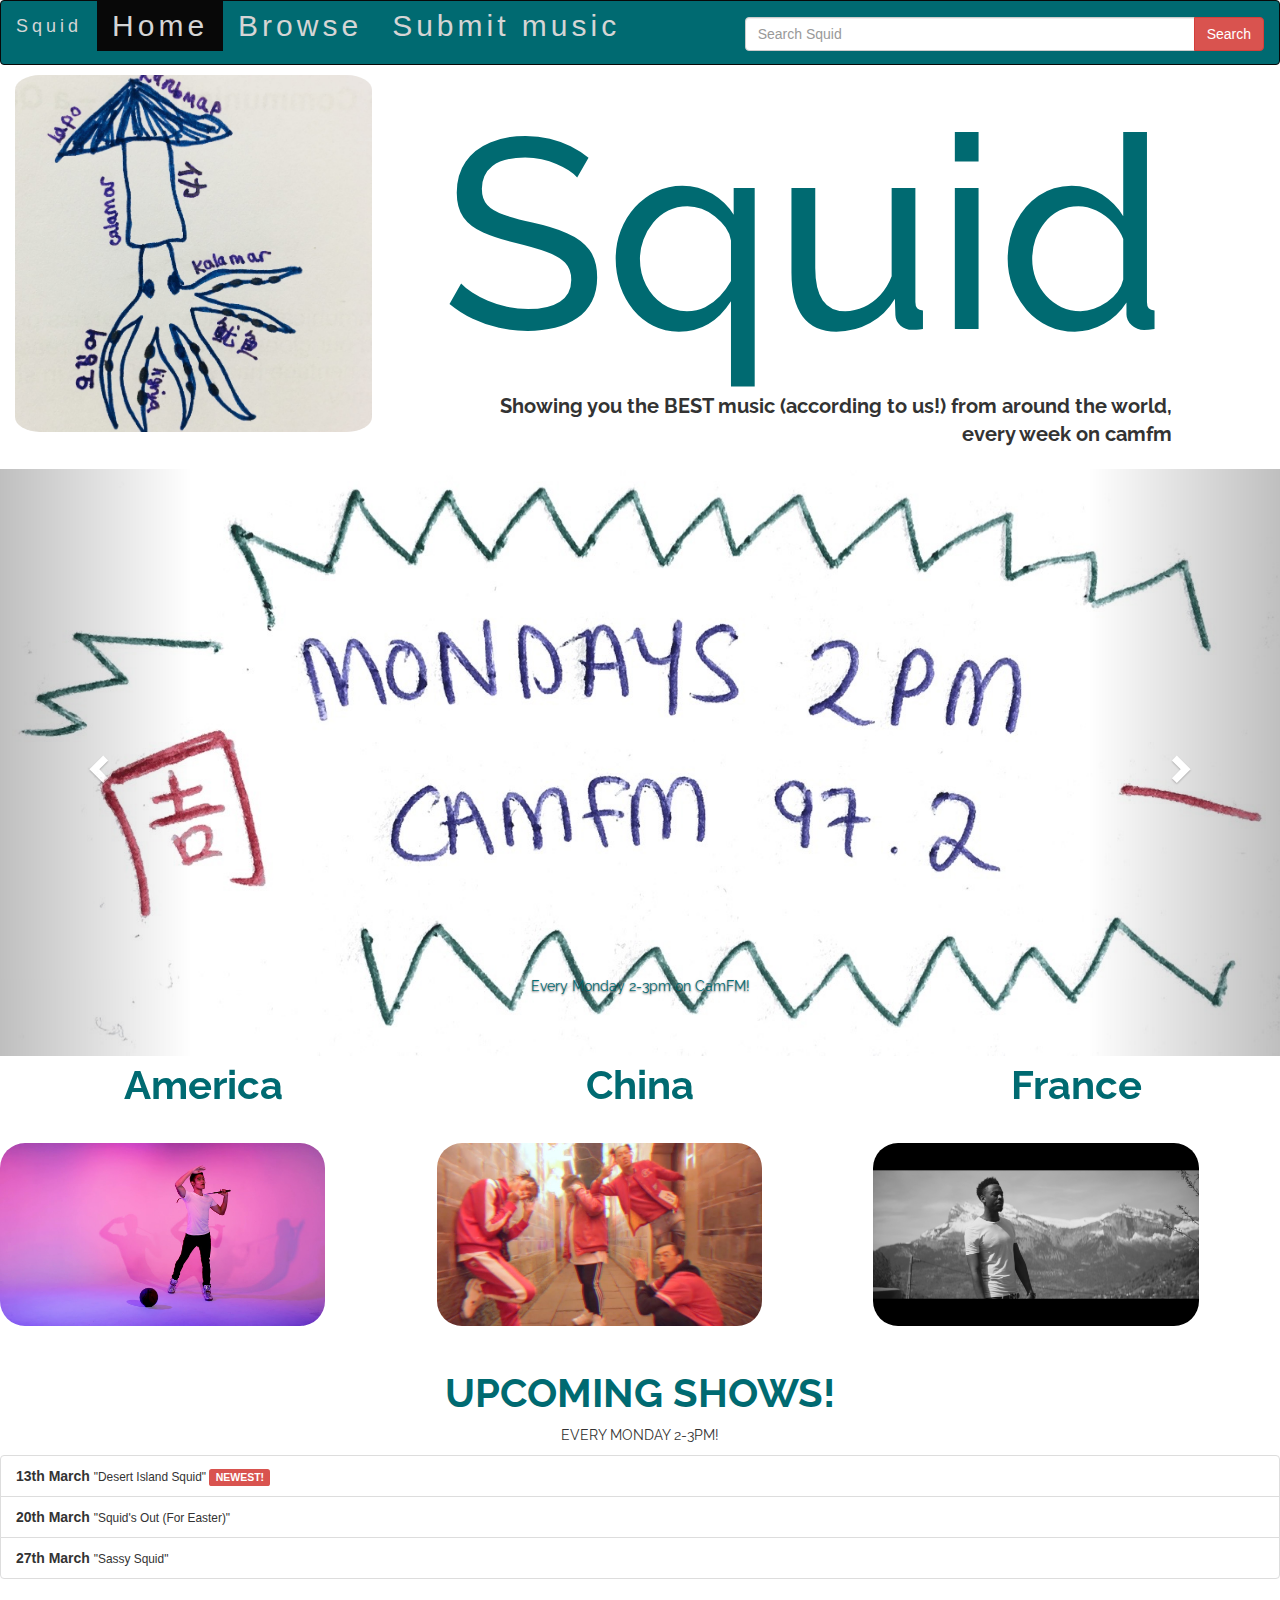
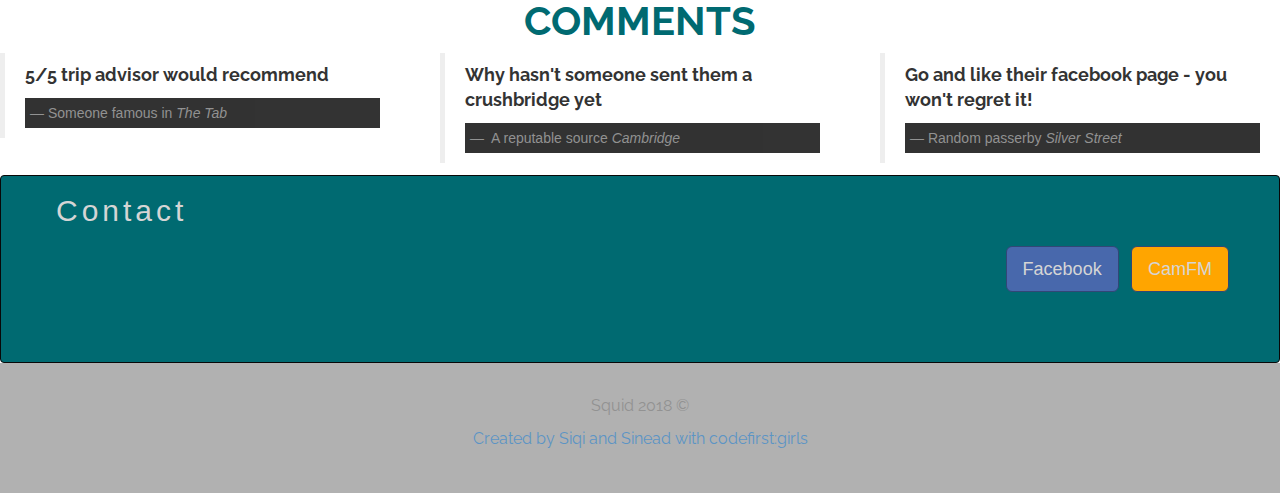
<file: index.html>
<!DOCTYPE html>
<html lang="en">
<title>Squid</title>
  <head>
      <link rel="bootstrap" href="js/bootstrap.js">
      <link rel="stylesheet" href="https://maxcdn.bootstrapcdn.com/bootstrap/3.3.7/css/bootstrap.min.css" integrity="sha384-BVYiiSIFeK1dGmJRAkycuHAHRg32OmUcww7on3RYdg4Va+PmSTsz/K68vbdEjh4u" crossorigin="anonymous">
      <script src="https://maxcdn.bootstrapcdn.com/bootstrap/3.3.7/js/bootstrap.min.js" integrity="sha384-Tc5IQib027qvyjSMfHjOMaLkfuWVxZxUPnCJA7l2mCWNIpG9mGCD8wGNIcPD7Txa" crossorigin="anonymous"></script>
      <meta charset="utf-8">
      <link rel="stylesheet" href="https://www.w3schools.com/w3css/4/w3.css">
      <link rel="stylesheet" href="https://maxcdn.bootstrapcdn.com/bootstrap/3.3.7/css/bootstrap.min.css">
      <script src="https://ajax.googleapis.com/ajax/libs/jquery/1.12.4/jquery.min.js"></script>
      <script src="https://maxcdn.bootstrapcdn.com/bootstrap/3.3.7/js/bootstrap.min.js"></script>
      <meta name="viewport" content="width=device-width, initial-scale=1">
      <link rel="stylesheet"  href="css/styles.css">
      <link href="https://fonts.googleapis.com/css?family=Raleway" rel="stylesheet">
  </head>
  <style>
  .pagefooter{
    text-align: center;
    font-size: 16px;
    font-family: "Raleway", sans-serif;
  }
  h1,h2,h3,h4,p{
    font-family: "Raleway", sans-serif;
  }
  </style>
    <body>
        <nav class="navbar navbar-inverse">
            <div class="navbar-header">
              <button type="button" class="collapsed navbar-toggle" data-toggle="collapse" data-target="#bs-example-navbar-collapse-9" aria-expanded="false">
                <span class="sr-only">Toggle navigation</span>
                  <span class="icon-bar"></span>
                    <span class="icon-bar"></span>
                      <span class="icon-bar"></span>
              </button>
              <a href="#" class="navbar-brand">Squid</a>
            </div>
            <div class="collapse navbar-collapse" id="bs-example-navbar-collapse-9">
              <ul class="nav navbar-nav">
                <li class="active">
                  <a href="#">Home</a>
                </li>
                <li><a href="country1.html">Browse</a>
                </li>
                <li><a href="country1.html#googleForm">Submit music</a>
                </li>
              </ul>
              <form class="form-inline">
                <div class="input-group">
                  <input type="email" class="form-control" size="50" placeholder="Search Squid" required>
                    <div class="input-group-btn">
                      <button type="button" class="btn btn-danger">Search
                      </button>
                    </div>
                </div>
            </form>
          </div>
      </nav>
    </div>
    <div class="col-sm-4">
        <img src="images/logo.jpg" class="img-squid" alt="Responsive img">
    </div>
    <div class="container">
      <div class="col-sm-8 mainheading">
        <h1>Squid</h1>
            <p class="tagline"><b>Showing you the BEST music (according to us!) from around the world, every week on camfm</b></p>
      </div>
      </div>
    </div>
  </div>
    <div id="myCarousel" class="carousel slide" data-ride="carousel">
        <ol class="carousel-indicators">
          <li data-target="#myCarousel" data-slide-to="0" class="active"></li>
          <li data-target="#myCarousel" data-slide-to="1"></li>
          <li data-target="#myCarousel" data-slide-to="2"></li>
          <li data-target="#myCarousel" data-slide-to="3"></li>
        </ol>
        <div class="carousel-inner" role="listbox">
          <div class="item active">
            <img src="images/cover_page.jpg" alt="Squid">
              <div class="carousel-caption">
                <p>Every Monday 2-3pm on CamFM!</p>
              </div>
          </div>
          <div class="item">
            <img src="images/surmaroute.jpg" alt="Su Ma Route">
              <div class="carousel-caption">
                <h3>France</h3>
                <p>With over 165 million views on Youtube, it's not just us who love Black M's new song</p>
              </div>
          </div>
          <div class="item">
            <img src="images/suchmos.jpg" alt="Suchmos">
              <div class="carousel-caption">
                <h3>Japan</h3>
                  <p>Combining classic Japanese funk with new-age electronica, and a little jazz thrown in for luck</p>
              </div>
          </div>
          <div class="item">
            <img src="images/cebuana.jpg" alt="Cebuana">
              <div class="carousel-caption">
                <h3>Phillipines</h3>
                  <p>Karencitta - Cebuana: the dance craze of 2018</p>
              </div>
          </div>
      </div>
        <a class="left carousel-control" href="#myCarousel" role="button" data-slide="prev">
          <span class="glyphicon glyphicon-chevron-left" aria-hidden="true"></span>
            <span class="sr-only">Previous</span>
        </a>
        <a class="right carousel-control" href="#myCarousel" role="button" data-slide="next">
          <span class="glyphicon glyphicon-chevron-right" aria-hidden="true"></span>
            <span class="sr-only">Next</span>
        </a>
      </div>
    </div>
    <div class="row">
          <div class="col-sm-4">
            <p class="thumbnail_caption"><strong>America</strong></p><br>
             <a href="#demo" data-toggle="collapse">
               <img src="images/will_jay.jpg" class="img-video_thumbnails" alt="Will Jay - Gangsta">
             </a>
                <div id="demo" class="collapse" class="thumbnail_description">
                  <p>Will Jay</p>
                  <p>PhonyPPL</p>
                  <p>Lauv</p>
                </div>
          </div>
          <div class="col-sm-4">
            <p class="thumbnail_caption"><strong>China</strong></p><br>
              <a href="#demo2" data-toggle="collapse">
                <img src="images/higherbrothers.jpg" class="img-video_thumbnails" alt="Amber">
              </a>
                <div id="demo2" class="collapse" class="thumbnail_description">
                  <p>Higher Brothers</p>
                  <p>Cosmos People</p>
                  <p>Joker Xue</p>
                </div>
          </div>
          <div class="col-sm-4">
            <p class="thumbnail_caption"><strong>France</strong></p><br>
              <a href="#demo3" data-toggle="collapse">
                <img src="images/reine.jpg" class="img-video_thumbnails" alt="Reine">
              </a>
              <div id="demo3" class="collapse" class="thumbnail_description">
                <p>Dadju</p>
                <p>Shym</p>
                <p>Black M</p>
              </div>
          </div>
      </div>
    </div>
    <h3 class="text-center"><b>UPCOMING SHOWS!</b></h3>
      <p class="text-center">EVERY MONDAY 2-3PM!</p>
        <ul class="list-group">
          <li class="list-group-item"><b>13th March     </b><small>"Desert Island Squid"            </small><span class="label label-danger">NEWEST!</span></li>
            <li class="list-group-item"><b>20th March     </b><small>"Squid's Out (For Easter)"</small></li>
              <li class="list-group-item"><b>27th March     </b><small>"Sassy Squid"</small></li>
        </ul>
    </div>
</div>
<h4><b>COMMENTS</b></h4>
  <div class="quotes">
    <div class="quote1">
      <blockquote>
        <p><b>5/5 trip advisor would recommend</b></p>
          <footer>Someone famous in <cite title="The Tab">The Tab</cite></footer>
      </blockquote>
    </div>
    <div class="quote2">
      <blockquote>
        <p><b>Why hasn't someone sent them a crushbridge yet</b></p>
          <footer> A reputable source <cite title="The Tab">Cambridge</cite></footer>
      </blockquote>
    </div>
    <div class="quote3">
      <blockquote>
        <p><b>Go and like their facebook page - you won't regret it!</b></p>
          <footer>Random passerby <cite title="The Tab">Silver Street</cite></footer>
      </blockquote>
    </div>
  </div>

      <div>
        <nav class="navbar navbar-inverse">
          <div class="container-fluid">
            <div class="navbar-header">
              <button type="button" class="collapsed navbar-toggle" data-toggle="collapse" data-target="#bs-example-navbar-collapse-9" aria-expanded="false">
                <span class="sr-only">Toggle navigation</span>
                  <span class="icon-bar"></span>
                    <span class="icon-bar"></span>
                      <span class="icon-bar"></span>
               </button>
                <a href="#" class="navbar-brand"></a>
              </div>
            <div class="collapse navbar-collapse" id="bs-example-navbar-collapse-9">
                <ul class="nav navbar-nav wide">
                  <li class="active pull-right"><li><a href="country1.html#googleForm">Contact</a></li>
                  <li class="wide">
                      <div id='social-buttons' class="pull-right">
                        <button class='btn btn-lg btn-facebook'><a href="https://www.facebook.com/frenchcroatiansquid/">Facebook</button>
                        <button class='btn btn-lg btn-camfm'><a href="https://www.camfm.co.uk/shows/french-croatian-squid/">CamFM</button>
                  </li>
                </ul>
              </div>
            </div>
          </nav>
      </div>

      <footer class="w3-container w3-padding-32 w3-grey pagefooter">
        <p class="copyright text-muted">Squid 2018 &copy;</p>
        <p>Created by Siqi and Sinead with    <a href="https://www.codefirstgirls.org.uk/" data-toggle="tooltip" title="Visit codefirst:girls website">codefirst:girls</a></p>
      </footer>
    <!-- <footer class="text-center">
       <a class="up-arrow" href="#myPage" data-toggle="tooltip" title="TO TOP">
         <span class="glyphicon glyphicon-chevron-up"></span>
       </a><br><br>
        <p>Created by Siqi and Sinead with    <a href="https://www.codefirstgirls.org.uk/" data-toggle="tooltip" title="Visit codefirst:girls website">codefirst:girls</a></p></footer>
     </div>
  </body>
  </div>
</html>
</file>
<file: css/styles.css>
body{
  padding: 0;
  margin: 0;
  min-width: 1000px;
  min-height: 1000px;
}
.navbar{
    margin-bottom: 0;
    background-color: #006A71;
    font-size: 11px;
    letter-spacing: 4px;
    top: 0;
}
.navbar li a, .navbar .navbar-brand {
    color: #d5d5d5 !important;
}
.navbar-nav li a:hover {
    color: #fff !important;
}
.form-inline{
  text-align: right;
  padding-top: 10px;
  padding-bottom: 10px;
}
h1 {
  color: #006A71;
  font-size: 270px;
}
.tagline{
  text-align: right;
  font-size: 20px;
}
.container{
  padding-bottom: 10px;
}
.img-squid{
    position: fixed
    top: 0;
    left: 0;
    height:auto;
    width: 90%;
    padding-bottom: 10px;
    padding-top: 10px;
    border-radius: 25px;
}


@media only screen and (max-device-width: 1024px) {
    .bgimg{
        background-attachment: scroll;
    }
}




}
.carousel slide{
  padding-top: 10px;
}
.carousel-caption{
  color: #006A71;
 }
.carousel-inner img{
  width:100%;
  height: auto;
  margin:auto;
}
@media (max-width:600px) {
  .carousel-caption{
    display: none;
  }
}

.slideanim{
  .slideanim {visibility:hidden;}
.slide {
    animation-name: slide;
    -webkit-animation-name: slide;
    animation-duration: 1s;
    -webkit-animation-duration: 1s;
    visibility: visible;
}
@keyframes slide {
    0% {
        opacity: 0;
        transform: translateY(70%);
    }
    100% {
        opacity: 1;
        transform: translateY(0%);
    }
}
@-webkit-keyframes slide {
    0% {
        opacity: 0;
        -webkit-transform: translateY(70%);
    }
    100% {
        opacity: 1;
        -webkit-transform: translateY(0%);
    }
}
}
.thumbnail_caption{
  text-align: center;
  padding-top: 0;
  font-size: 40px;
  color:#006A71;

}
.img-video_thumbnails{
    margin-bottom: 25px;
    width: 80%;
    height: 80%;
    padding-top: 0;
    border-radius: 25px;
    -webkit-transition: width 2s; /* Safari */
    transition: width 2s;
}
.img-video_thumbnails:hover{
   width: 400px;

}
.collapse{
  font-size: 30px;
  text-align: center;
}
h3{
  font-size: 40px;
  color: #006A71;
}
h4{
  text-align: center;
  font-size: 40px;
  color: #006A71;
}
.quotes{
  column-count: 3;
  -webkit-column-count: 3; /* Chrome, Safari, Opera */
  -moz-column-count: 3;
  column-gap: 40px;
  column-rule-width: 1px;
  column-rule-color: lightblue;
}

footer{
  background-color: black;
  opacity: 0.8;
  color: white;
  padding: 5px;
}
.wide{
  width: 100%;
  padding: 10px;
}
.btn-facebook {
 background: #4868ac;
 border-color: #314776;
}
.btn-camfm {
 background: orange;
 border-color: #314776;
}
#social-buttons{
  float:right;
  padding-bottom: 50px;
}
.up-arrow {
  color: white;
}
</file>
